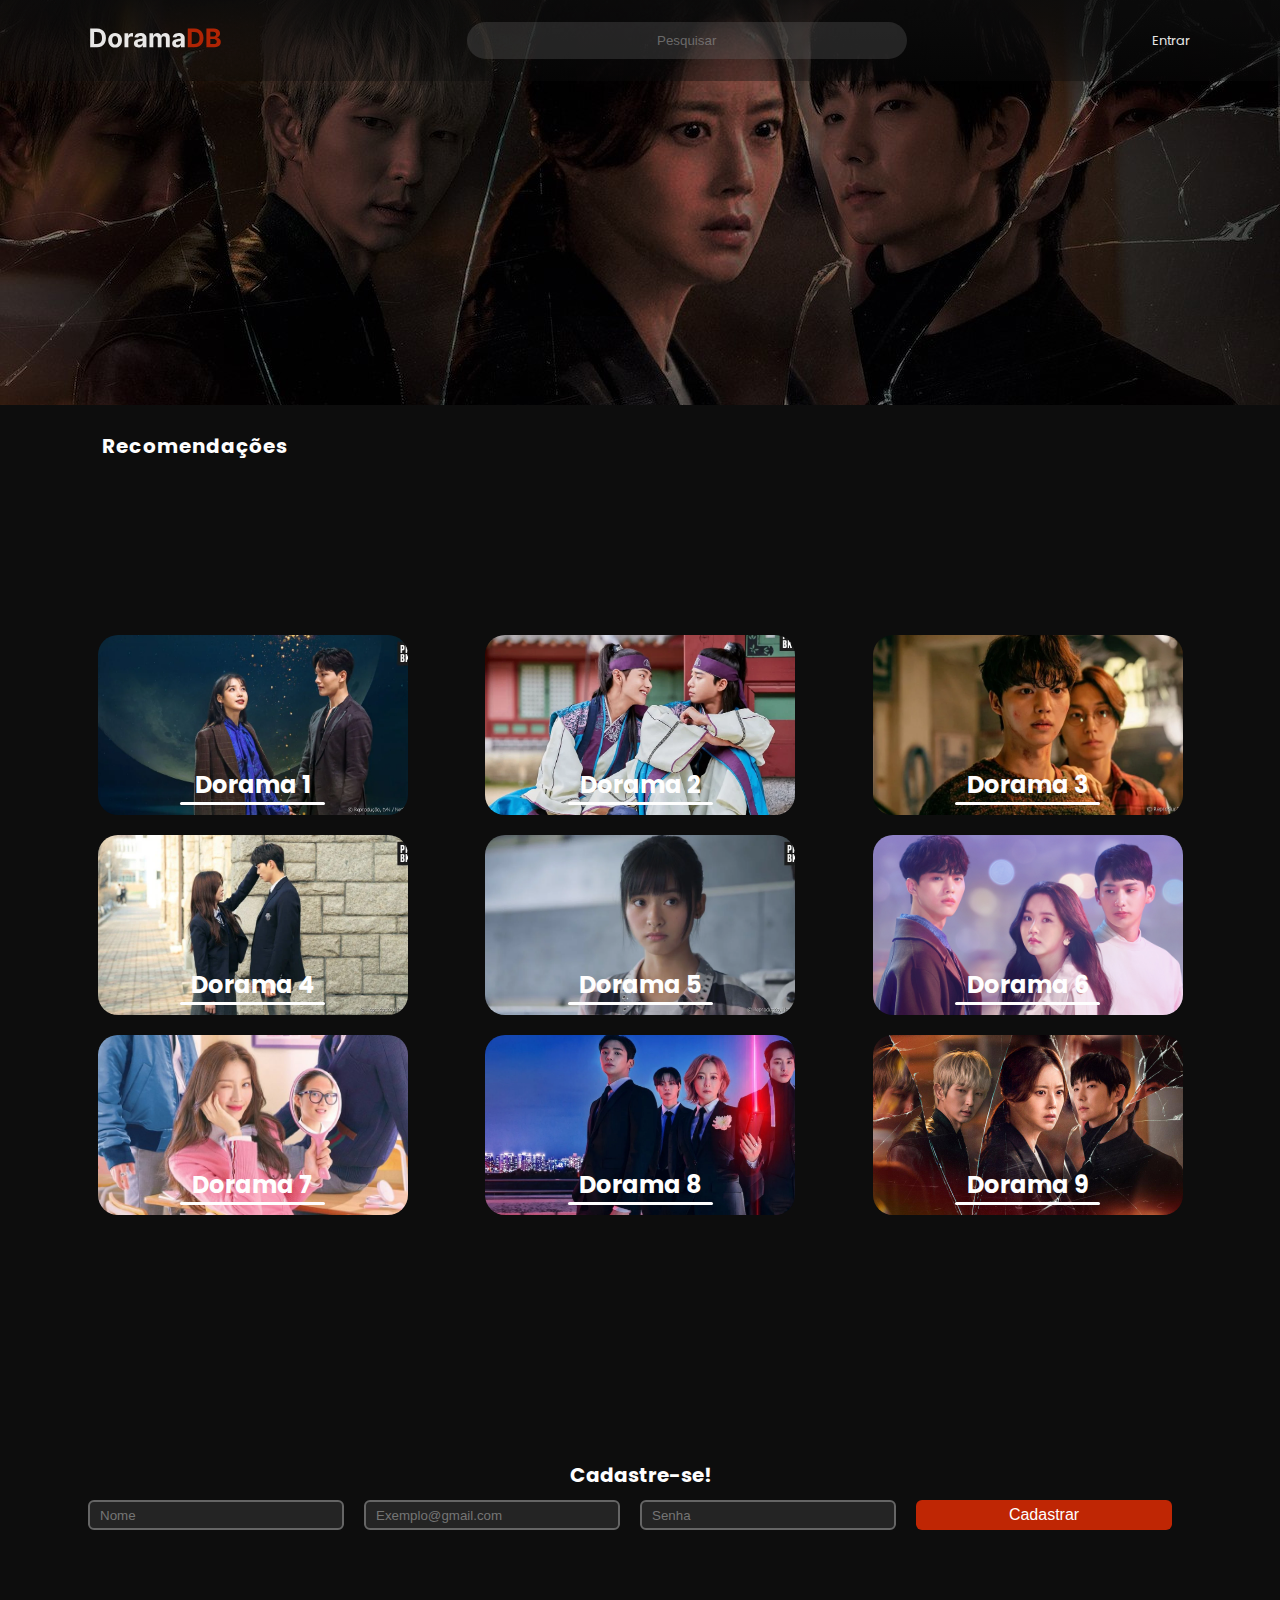
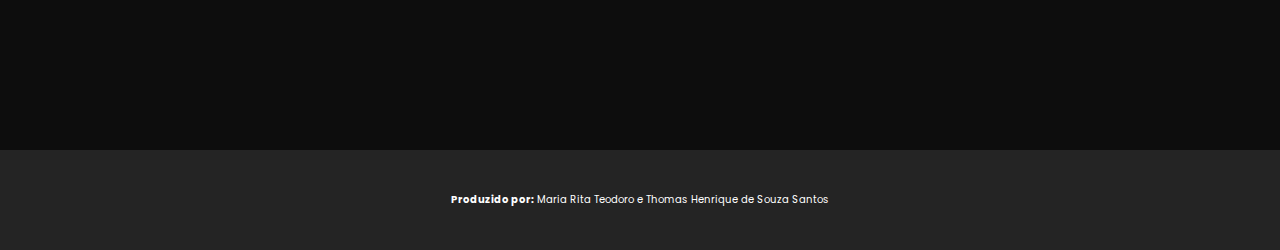
<file: pages/index.html>
<!DOCTYPE html>
<html lang="pt-br">
<head>
    <meta charset="UTF-8">
    <meta http-equiv="X-UA-Compatible" content="IE=edge">
    <meta name="viewport" content="width=device-width, initial-scale=1.0">

    <link rel="stylesheet" href="../styles/basics.css">
    <link rel="stylesheet" href="../styles/indexstyle.css">

    <title>Dorama</title>
</head>
<body>
    <section class="sect1">
        <header class="header">
            <nav class="navbar">
                <div class="logo">
                    <img height="20" src="../assets/svg/DoramaDB.svg" alt="doramaDB.svg">
                </div>
                <input type="text" class="searchbar" id="searchbar" placeholder="Pesquisar">
                <div class="login">
                    <a href="#signup" id="login-button">Entrar</a>
                </div>
            </nav>
            <div class="headerimg"></div>
        </header>
        <div class="main">
            <div class="recommendation-area">
                <div class="recommendation-text">Recomendações</div>
                <div class="videos-grid">
                    <div class="lines">
                        <div class="line line1">
                            <div class="card" id="l1c1">
                                <h2 class="dorama-name">Dorama 1</h2>
                                <div class="dorama-desc">Lorem ipsum dolor sit amet consectetur adipisicing elit. Nemo excepturi ipsum, repellendus est voluptatibus voluptatem impedit exercitationem in quam!</div>
                                <span class="bar"></span>
                            </div>
                            <div class="card" id="l1c2">
                                <h2 class="dorama-name">Dorama 2</h2>
                                <div class="dorama-desc">Lorem ipsum dolor sit amet consectetur adipisicing elit. Nemo excepturi ipsum, repellendus est voluptatibus voluptatem impedit exercitationem in quam!</div>
                                <span class="bar"></span>
                            </div>
                            <div class="card" id="l1c3">
                                <h2 class="dorama-name">Dorama 3</h2>
                                <div class="dorama-desc">Lorem ipsum dolor sit amet consectetur adipisicing elit. Nemo excepturi ipsum, repellendus est voluptatibus voluptatem impedit exercitationem in quam!</div>
                                <span class="bar"></span>
                            </div>
                        </div>
                        
                        <div class="line line2">
                            <div class="card" id="l2c1">
                                <h2 class="dorama-name">Dorama 4</h2>
                                <div class="dorama-desc">Lorem ipsum dolor sit amet consectetur adipisicing elit. Nemo excepturi ipsum, repellendus est voluptatibus voluptatem impedit exercitationem in quam!</div>
                                <span class="bar"></span>
                            </div>
                            <div class="card" id="l2c2">
                                <h2 class="dorama-name">Dorama 5</h2>
                                <div class="dorama-desc">Lorem ipsum dolor sit amet consectetur adipisicing elit. Nemo excepturi ipsum, repellendus est voluptatibus voluptatem impedit exercitationem in quam!</div>
                                <span class="bar"></span>
                            </div>
                            <div class="card" id="l2c3">
                                <h2 class="dorama-name">Dorama 6</h2>
                                <div class="dorama-desc">Lorem ipsum dolor sit amet consectetur adipisicing elit. Nemo excepturi ipsum, repellendus est voluptatibus voluptatem impedit exercitationem in quam!</div>
                                <span class="bar"></span>
                            </div>
                        </div>
    
                        <div class="line line3">
                            <div class="card" id="l3c1">
                                <h2 class="dorama-name">Dorama 7</h2>
                                <div class="dorama-desc">Lorem ipsum dolor sit amet consectetur adipisicing elit. Nemo excepturi ipsum, repellendus est voluptatibus voluptatem impedit exercitationem in quam!</div>
                                <span class="bar"></span>
                            </div>
                            <div class="card"
                            id="l3c2">
                                <h2 class="dorama-name">Dorama 8</h2>
                                <div class="dorama-desc">Lorem ipsum dolor sit amet consectetur adipisicing elit. Nemo excepturi ipsum, repellendus est voluptatibus voluptatem impedit exercitationem in quam!</div>
                                <span class="bar"></span>
                            </div>
                            <div class="card"
                            id="l3c3">
                                <h2 class="dorama-name">Dorama 9</h2>
                                <div class="dorama-desc">Lorem ipsum dolor sit amet consectetur adipisicing elit. Nemo excepturi ipsum, repellendus est voluptatibus voluptatem impedit exercitationem in quam!</div>
                                <span class="bar"></span>
                            </div>
                        </div>
                    </div>
                </div>
            </div>
        </div>
    </section>
    <section class="sect2">
        <div class="block">
            <form class="form">
                <h2 id="signup">Cadastre-se!</h2>
                <div class="inputs">
                    <input class="input" type="text" placeholder="Nome">
                    <input class="input" type="text" placeholder="Exemplo@gmail.com">
                    <input class="input" type="password" placeholder="Senha">
                    <button id="btn">Cadastrar</button>
                </div>
            </form>
        </div>
    </section>
    <section class="sect3">
        <p><strong>Produzido por:</strong> Maria Rita Teodoro e Thomas Henrique de Souza Santos</p>
    </section>
</body>
</html>
</file>
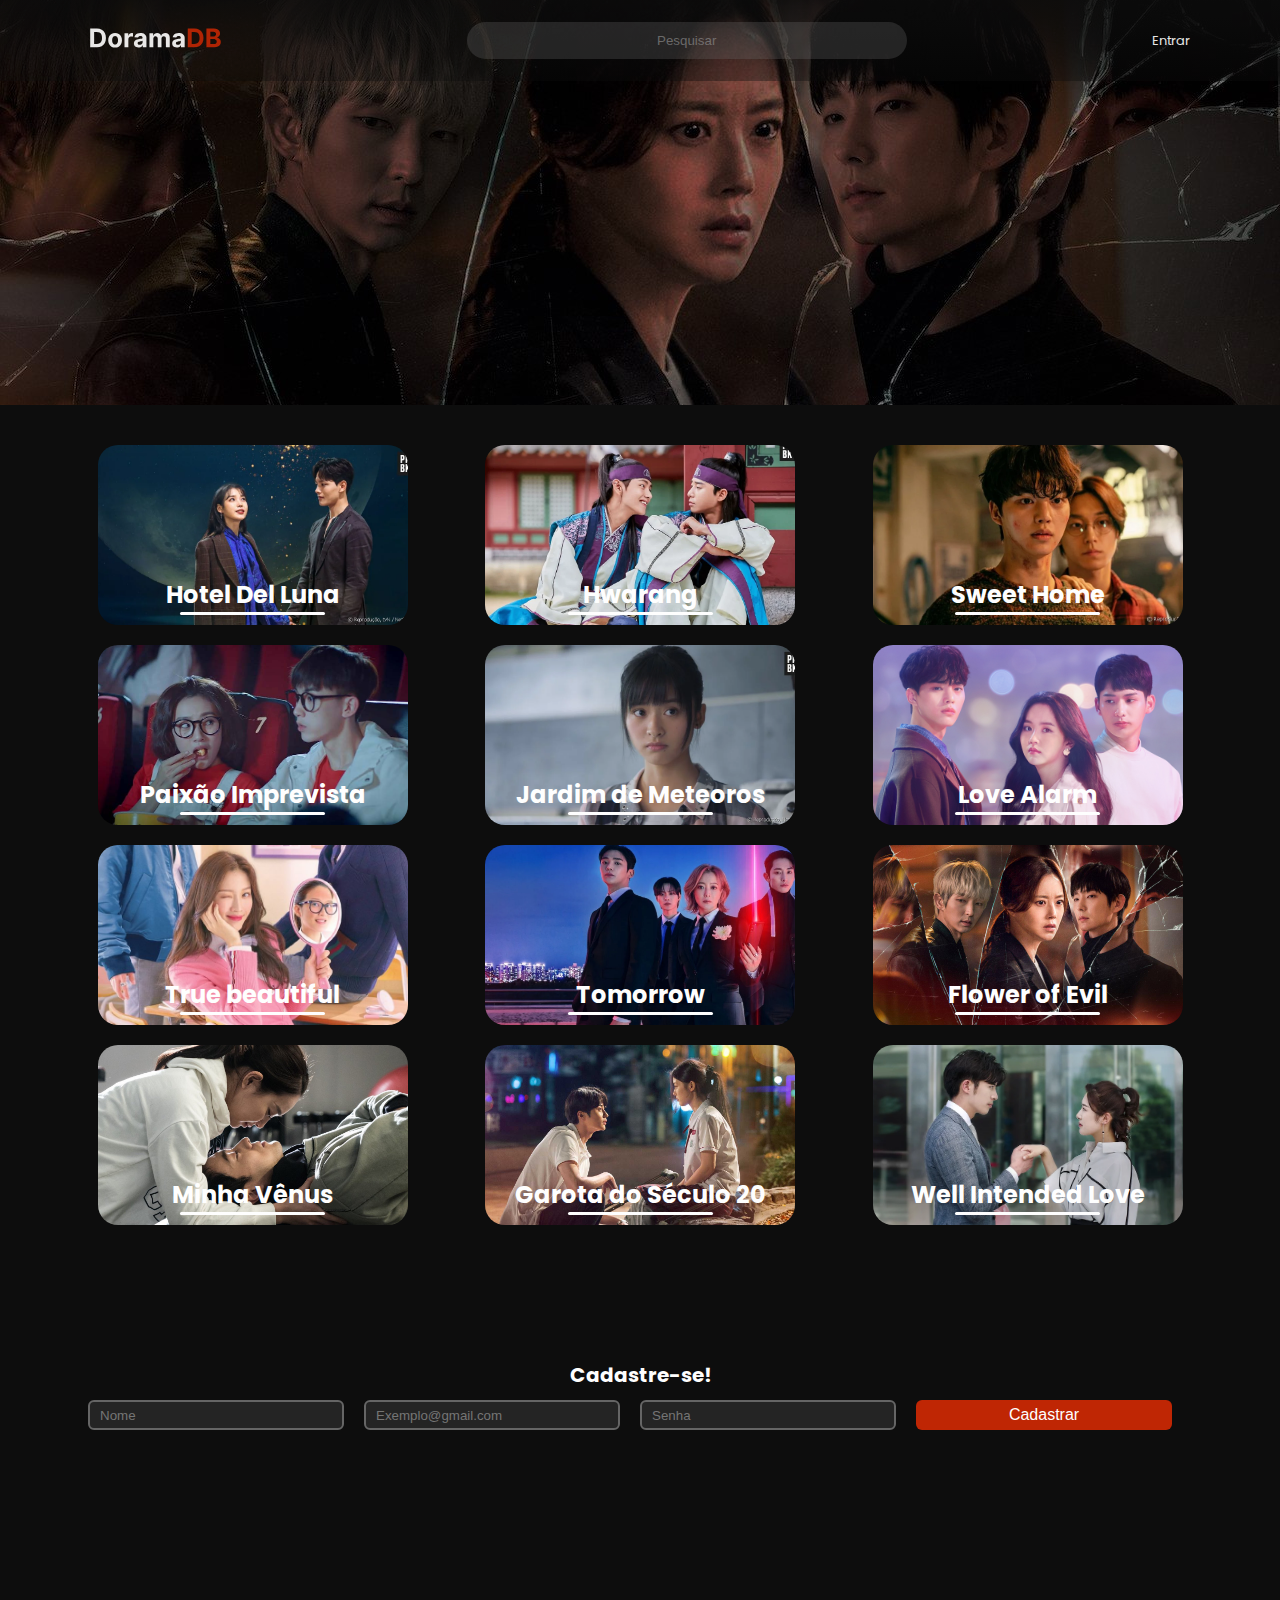
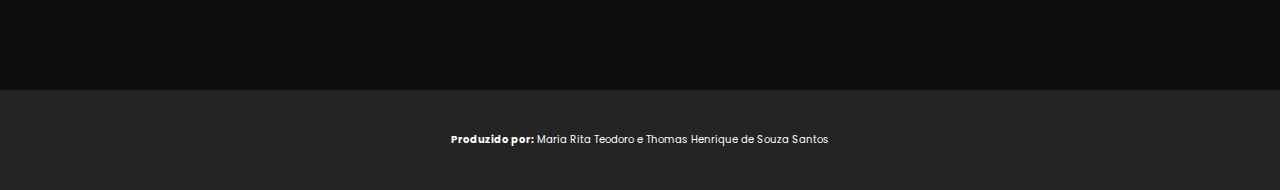
<file: Doram-master/pages/index.html>
<!DOCTYPE html>
<html lang="pt-br">
<head>
    <meta charset="UTF-8">
    <meta http-equiv="X-UA-Compatible" content="IE=edge">
    <meta name="viewport" content="width=device-width, initial-scale=1.0">

    <link rel="stylesheet" href="../styles/basics.css">
    <link rel="stylesheet" href="../styles/indexstyle.css">

    <title>Dorama</title>
</head>
<body>
    <section class="sect1">
        <header class="header">
            <nav class="navbar">
                <div class="logo">
                    <img height="20" src="../assets/svg/DoramaDB.svg" alt="doramaDB.svg">
                </div>
                <input type="text" class="searchbar" id="searchbar" placeholder="Pesquisar">
                <div class="login">
                    <a href="#signup" id="login-button">Entrar</a>
                </div>
            </nav>
            <div class="headerimg"></div>
        </header>
        <div class="main">
            <div class="recommendation-area">
                <div class="recommendation-text">Recomendações</div>
                <div class="videos-grid">
                    <div class="lines">
                        <div class="line line1">
                            <div class="card" id="l1c1">
                                <h2 class="dorama-name">Hotel Del Luna</h2>
                                <div class="dorama-desc">Convidado para gerenciar um hotel para almas penadas, ele acaba conhecendo a antiga proprietária do lugar e seu mundo sobrenatural.</div>
                                <span class="bar"></span>
                            </div>
                            <div class="card" id="l1c2">
                                <h2 class="dorama-name">Hwarang</h2>
                                <div class="dorama-desc">No período dos Três Reinos na Coreia, um grupo de jovens guerreiros discípulos das artes marciais e dos valores morais encontra amor e amizade em Silla.</div>
                                <span class="bar"></span>
                            </div>
                            <div class="card" id="l1c3">
                                <h2 class="dorama-name">Sweet Home</h2>
                                <div class="dorama-desc">Quando humanos viram monstros selvagens e espalham o terror, um jovem atormentado e seus vizinhos lutam para sobreviver sem perder a humanidade.</div>
                                <span class="bar"></span>
                            </div>
                        </div>
                        
                        <div class="line line2">
                            <div class="card" id="l2c1">
                                <h2 class="dorama-name">Paixão Imprevista</h2>
                                <div class="dorama-desc">Uma jovem vai contra os desejos de sua família rica e se passa por uma estudante comum da universidade, onde cruza o caminho de um cantor pop.</div>
                                <span class="bar"></span>
                            </div>
                            <div class="card" id="l2c2">
                                <h2 class="dorama-name">Jardim de Meteoros</h2>
                                <div class="dorama-desc">Dong Shancai entra na universidade dos seus sonhos determinada a se destacar. Lá, ela se depara com a panelinha dos alunos de elite e descobre o amor.</div>
                                <span class="bar"></span>
                            </div>
                            <div class="card" id="l2c3">
                                <h2 class="dorama-name">Love Alarm</h2>
                                <div class="dorama-desc">Em um mundo em que um aplicativo avisa seus usuários se alguém por perto gosta deles, Kim Jojo descobre o amor e encara as adversidades da vida.</div>
                                <span class="bar"></span>
                            </div>
                        </div>
    
                        <div class="line line3">
                            <div class="card" id="l3c1">
                                <h2 class="dorama-name">True beautiful</h2>
                                <div class="dorama-desc">Lim Ju-gyeong se torna muito popular na escola depois que seu canal de maquiagem na internet vira um sucesso.</div>
                                <span class="bar"></span>
                            </div>
                            <div class="card"
                            id="l3c2">
                                <h2 class="dorama-name">Tomorrow</h2>
                                <div class="dorama-desc">Depois se tornar meio humano e meio espírito por acidente, um jovem entra para uma equipe de anjos da morte para realizar missões especiais.</div>
                                <span class="bar"></span>
                            </div>
                            <div class="card"
                            id="l3c3">
                                <h2 class="dorama-name">Flower of Evil</h2>
                                <div class="dorama-desc">Ele tem um passado complicado, mas mantém a pose de marido perfeito. Até que a esposa detetive começa a investigar uma série de assassinatos.</div>
                                <span class="bar"></span>
                            </div>
                        </div>
                        <div class="line line4">
                            <div class="card"
                            id="l4c1">
                                <h2 class="dorama-name">Minha Vênus</h2>
                                <div class="dorama-desc">Abandonada pelo namorado de 15 anos por ganhar peso, uma advogada recebe ajuda de um personal trainer para entrar em forma e mudar sua vida.</div>
                                <span class="bar"></span>
                            </div>
                            <div class="card"
                            id="l4c2">
                                <h2 class="dorama-name">Garota do Século 20</h2>
                                <div class="dorama-desc">O ano é 1999 e uma adolescente começa a monitorar o garoto pelo qual a melhor amiga está apaixonada. Tudo vai bem até que um outro amor começa a dar as caras.!</div>
                                <span class="bar"></span>
                            </div>
                            <div class="card"
                            id="l4c3">
                                <h2 class="dorama-name">Well Intended Love</h2>
                                <div class="dorama-desc">Para garantir a medula óssea que pode salvar sua vida, uma atriz faz um pacto com um jovem executivo, sem saber que amor e segredos podem atrapalhar os seus planos.</div>
                                <span class="bar"></span>
                            </div>
                        </div>
                    </div>
                </div>
            </div>
        </div>
    </section>
    <section class="sect2">
        <div class="block">
            <form class="form" method="get" action="http://localhost:5000/cadastro.php">
                <h2 id="signup">Cadastre-se!</h2>
                <div class="inputs">
                    <input class="input" type="text" id="nome" name="nome" placeholder="Nome" required>
                    <input class="input" type="email" id="email" name="email" placeholder="Exemplo@gmail.com" required>
                    <input class="input" type="password" id="senha" name="senha" placeholder="Senha" required>
                    <button class="botao btn" type="submit"  onclick="verifica()">Cadastrar</button>
                </div>
            </form>
        </div>
    </section>
    <section class="sect3">
        <p><strong>Produzido por:</strong> Maria Rita Teodoro e Thomas Henrique de Souza Santos</p>
    </section>
</body>
</html>
</file>
<file: styles/basics.css>
@import url('https://fonts.googleapis.com/css2?family=Poppins:wght@400;500;600;700&display=swap');


* {
    box-sizing: border-box;
    margin: 0;
    padding: 0;
    list-style: none;
    text-decoration: none;
}

html {
    font-size: 62.5%;
    font-family: 'Poppins', sans-serif;
    scroll-behavior: smooth;

    --Preto: #0D0D0D;
    --Vermelho: #BF2604;
    --Branco: #FEFEFE;
    --CinzaClaro: #656565;
    --CinzaEscuro: #242424;
}
</file>
<file: styles/indexstyle.css>
body {
    width: 100vw;
    height: 100vh;
    overflow-x: hidden;

    background-color: var(--Preto);
    color: var(--Branco);
}

.sect1 {
    /* border: 1px solid red; */
    width: 100%;
    height: 150vh;
}

.navbar {
    /* border: 1px solid red; */
    width: 100%;
    height: 20%;
    background: linear-gradient(180deg, var(--Preto) -11.68%, rgba(13, 13, 13, 0) 182.71%);
    opacity: 0.9;

    display: flex;
    align-items: center;
    justify-content: space-between;
    flex-direction: row;

    padding: 0 7%;
}

.searchbar {
    width: 40%;
    height: 3.7rem;
    border-radius: 3.1rem;
    padding: 1rem 3.8rem;
    background-color: rgba(101, 101, 101, 0.35);
    color: var(--Branco);
    outline: none;
    border: none;
}

.searchbar::-webkit-input-placeholder {
    text-align: center;
}


#login-button {
    color: var(--Branco);
    font-size: 1.3rem;
}

.header {
    /* border: 1px solid red; */
    width: 100%;
    height: 30%;

    background-image: url(../assets/Images/droama10.2.jpg);
    background-repeat: no-repeat;
    background-size: cover;
    background-position-y: -10rem;
}

.main {
    width: 100%;
    height: 100%;

    /* border: 1px solid blue; */
}

    .recommendation-area {
        width: 100%;
        height: 100%;
        color: var(--Branco);

        display: flex;
        flex-direction: column;
        text-align: left;
        /* border: 1px solid red */
    }
        .recommendation-text {
            font-size: 2rem;
            font-weight: 700;
            letter-spacing: 0.1rem;
            width: 20rem;
            /* border: 1px solid red; */
            margin: 2% 8%;
        }
        .videos-grid {
            width: 100vw;
            height: 65%;
            /* border: 1px solid green; */

            display: flex;
            justify-content: center;
            align-items: center;

        }
            .lines {
                width: 100%;
                height: 100%;
                display: flex;
                flex-direction: column;
                justify-content: center;
                align-items: center;

                padding: 2rem;
            }
                .line {
                    width: 100%;
                    display: flex;
                    flex-direction: row;
                    justify-content: space-evenly;
                    align-items: center;
                    margin: 1rem;
                }
                    .card {
                        width: 25%;
                        height: 18rem;
                        aspect-ratio: 16/9;
                        border-radius: 2rem;

                        display: flex;
                        flex-direction: column;
                        justify-content: end;
                        align-items: center;
                        text-align: center;
                        padding: 1rem;

                        pointer-events: none;
                        overflow: hidden;
                        
                    }
                    .card:active {
                        transition: all 300ms;
                        filter:brightness(0.8);
                        color: white;
                    }
                        .dorama-name {
                            font-size: 2.4rem;
                            pointer-events: auto;
                        }
                        .dorama-name:active + .dorama-desc{
                            display: block; 
                        }
                        .dorama-desc {
                            font-size: 1.4rem;
                            display: none;
                        }
                        .bar {
                            width: 50%;
                            height: .3rem;
                            border-radius: 10rem;
                            text-align: center;
                            background-color: var(--Branco);
                        }
                        .bar:active {
                            background-color: red;
                        }

#l1c1 {
    background-image: url(../assets/Images/doama1.webp);
    background-size: cover;
    background-position: center;
} 
#l1c2 {
    background-image: url(../assets/Images/dorama2.webp);
    background-size: cover;
    background-position: center;
}
#l1c3 {
    background-image: url(../assets/Images/dorama3.webp);
    background-size: cover;
    background-position: center;
}

#l2c1 {
    background-image: url(../assets/Images/dorama4.webp);
    background-size: cover;
    background-position: center;
}
#l2c2 {
    background-image: url(../assets/Images/dorama5.webp);
    background-size: cover;
    background-position: center;
}
#l2c3 {
    background-image: url(../assets/Images/dorama6.png);
    background-size: cover;
    background-position: center;
}

#l3c1 {
    background-image: url(../assets/Images/dorama7.jpeg);
    background-size: cover;
    background-position: center;
}
#l3c2 {
    background-image: url(../assets/Images/dorama8.webp);
    background-size: cover;
    background-position: center;
}
#l3c3 {
    background-image: url(../assets/Images/droama10.jpg);
    background-size: cover;
    background-position: center;
}


.sect2 {
    width: 100%;
    height: 10vh;
    margin-top: 10rem;

    display: flex;
    align-content: center;
    justify-content: center;
    
    color: var(--Branco);
}

    .block {
        width: 100%;
        
        display: flex;
        align-items: center;
        justify-content: center;
    }

        .form {
            width: 100%;
            display: flex;
            align-items: center;
            justify-content: center;
            flex-direction: column;
            text-align: center;
        }
            #signup {
                font-size: 2rem;
                width: 80%;
                margin-bottom: 1rem;
            }
            .inputs {
                width: 100%;
                display: flex;
                align-items: center;
                justify-content: center;
            }
                .input {
                    width: 20%;
                    height: 3rem;
                    padding: 1rem;
                    color: var(--Branco);
                    margin-right: 2rem;
                    background-color: var(--CinzaEscuro);
                    border: 2px solid var(--CinzaClaro);
                    outline: none;
                    border-radius: .6rem;
                }
                #btn {
                    width: 20%;
                    height: 3rem;
                    padding: 1rem;
                    color: var(--Branco);
                    margin-right: 2rem;
                    background-color: var(--Vermelho);
                    border: none;
                    outline: none;
                    border-radius: .6rem;
                    font-size: 1.6rem;
                    font-weight: 500;
                    text-align: center;
                    display: flex;
                    justify-content: center;
                    align-items: center;
                    cursor: pointer;
                }

.sect3 {
    width: 100%;
    height: 10vh;
    margin-top: 5rem;
    
    position: relative;
    bottom: -16rem;

    display: flex;
    justify-content: center;
    align-items: center;
    font-size: 1rem;

    padding: 5rem;

    background-color: var(--CinzaEscuro);
}

@media (max-width: 600px)
{
    .recommendation-text {
        font-size: 1rem;
        margin: 2rem 0 -2% 4rem;
    }
    .card {
        height: 16rem;
    }
    .dorama-name {
        font-size: 0.8rem;
    }
    .dorama-desc {
        font-size: 0.6rem;
    }
    .header {
        height: 25%;
        background-position: center;
     }
    .logo  > img{
        height: 1rem;
    }
    .searchbar {
        height: 10%;
        padding: 1rem;
        font-size: .7rem;
    }
    #login-button {
        font-size: 1rem;
        margin-right: 1rem;
    }
    .sect2 {
        margin-top: 3rem;
    }
    #signup {
        position: relative;
        left: -1rem;
    }
    .inputs {
        width: 100%;
        display: flex;
        align-items: center;
        justify-content: center;
        flex-direction: column;
    }
    .input, #btn {
        width: 70%;
        margin-top: 1.5rem;
    }
    .sect3 {
        margin-top: 10rem;
    }
}
</file>
<file: Doram-master/styles/basics.css>
@import url('https://fonts.googleapis.com/css2?family=Poppins:wght@400;500;600;700&display=swap');


* {
    box-sizing: border-box;
    margin: 0;
    padding: 0;
    list-style: none;
    text-decoration: none;
}

html {
    font-size: 62.5%;
    font-family: 'Poppins', sans-serif;
    scroll-behavior: smooth;

    --Preto: #0D0D0D;
    --Vermelho: #BF2604;
    --Branco: #FEFEFE;
    --CinzaClaro: #656565;
    --CinzaEscuro: #242424;
}
</file>
<file: Doram-master/styles/indexstyle.css>
body {
    width: 100vw;
    height: 100vh;
    overflow-x: hidden;

    background-color: var(--Preto);
    color: var(--Branco);
}

.sect1 {
    /* border: 1px solid red; */
    width: 100%;
    height: 150vh;
}

.navbar {
    /* border: 1px solid red; */
    width: 100%;
    height: 20%;
    background: linear-gradient(180deg, var(--Preto) -11.68%, rgba(13, 13, 13, 0) 182.71%);
    opacity: 0.9;

    display: flex;
    align-items: center;
    justify-content: space-between;
    flex-direction: row;

    padding: 0 7%;
}

.searchbar {
    width: 40%;
    height: 3.7rem;
    border-radius: 3.1rem;
    padding: 1rem 3.8rem;
    background-color: rgba(101, 101, 101, 0.35);
    color: var(--Branco);
    outline: none;
    border: none;
}

.searchbar::-webkit-input-placeholder {
    text-align: center;
}


#login-button {
    color: var(--Branco);
    font-size: 1.3rem;
}

.header {
    /* border: 1px solid red; */
    width: 100%;
    height: 30%;

    background-image: url(../assets/Images/droama10.2.jpg);
    background-repeat: no-repeat;
    background-size: cover;
    background-position-y: -10rem;
}

.main {
    width: 100%;
    height: 100%;

    /* border: 1px solid blue; */
}

    .recommendation-area {
        width: 100%;
        height: 100%;
        color: var(--Branco);

        display: flex;
        flex-direction: column;
        text-align: left;
        /* border: 1px solid red */
    }
        .recommendation-text {
            font-size: 2rem;
            font-weight: 700;
            letter-spacing: 0.1rem;
            width: 20rem;
            /* border: 1px solid red; */
            margin: 4% 8% -7%;
        }
        .videos-grid {
            width: 100vw;
            height: 65%;
            /* border: 1px solid green; */

            display: flex;
            justify-content: center;
            align-items: center;

        }
            .lines {
                width: 100%;
                height: 100%;
                display: flex;
                flex-direction: column;
                justify-content: center;
                align-items: center;

                padding: 2rem;
            }
                .line {
                    width: 100%;
                    display: flex;
                    flex-direction: row;
                    justify-content: space-evenly;
                    align-items: center;
                    margin: 1rem;
                }
                    .card {
                        width: 25%;
                        height: 18rem;
                        aspect-ratio: 16/9;
                        border-radius: 2rem;

                        display: flex;
                        flex-direction: column;
                        justify-content: end;
                        align-items: center;
                        text-align: center;
                        padding: 1rem;

                        pointer-events: none;
                        overflow: hidden;
                        
                    }
                    .card:active {
                        transition: all 300ms;
                        filter:brightness(0.8);
                        color: white;
                    }
                        .dorama-name {
                            font-size: 2.4rem;
                            pointer-events: auto;
                        }
                        .dorama-name:active + .dorama-desc{
                            display: block; 
                        }
                        .dorama-desc {
                            font-size: 1.4rem;
                            display: none;
                        }
                        .bar {
                            width: 50%;
                            height: .3rem;
                            border-radius: 10rem;
                            text-align: center;
                            background-color: var(--Branco);
                        }
                        .bar:active {
                            background-color: red;
                        }

#l1c1 {
    background-image: url(../assets/Images/doama1.webp);
    background-size: cover;
    background-position: center;
} 
#l1c2 {
    background-image: url(../assets/Images/dorama2.webp);
    background-size: cover;
    background-position: center;
}
#l1c3 {
    background-image: url(../assets/Images/dorama3.webp);
    background-size: cover;
    background-position: center;
}

#l2c1 {
    background-image: url(../assets/Images/e0555ac04ae46b60531d0f74a723839a.jpg);
    background-size: cover;
    background-position: center;
}
#l2c2 {
    background-image: url(../assets/Images/dorama5.webp);
    background-size: cover;
    background-position: center;
}
#l2c3 {
    background-image: url(../assets/Images/dorama6.png);
    background-size: cover;
    background-position: center;
}

#l3c1 {
    background-image: url(../assets/Images/dorama7.jpeg);
    background-size: cover;
    background-position: center;
}
#l3c2 {
    background-image: url(../assets/Images/dorama8.webp);
    background-size: cover;
    background-position: center;
}
#l3c3 {
    background-image: url(../assets/Images/droama10.jpg);
    background-size: cover;
    background-position: center;
}

#l4c1 {
    background-image: url(../assets/Images/minhavenus.jpg);
    background-size: cover;
    background-position: center;
}

#l4c2 {
    background-image: url(../assets/Images/garotasec21.jpg);
    background-size: cover;
    background-position: center;
}

#l4c3 {
    background-image: url(../assets/Images/well.webp);
    background-size: cover;
    background-position: center;
}


.sect2 {
    width: 100%;
    height: 10vh;

    display: flex;
    align-content: center;
    justify-content: center;
    
    color: var(--Branco);
}

    .block {
        width: 100%;
        
        display: flex;
        align-items: center;
        justify-content: center;
    }

        .form {
            width: 100%;
            display: flex;
            align-items: center;
            justify-content: center;
            flex-direction: column;
            text-align: center;
        }
            #signup {
                font-size: 2rem;
                width: 80%;
                margin-bottom: 1rem;
            }
            .inputs {
                width: 100%;
                display: flex;
                align-items: center;
                justify-content: center;
            }
                .input {
                    width: 20%;
                    height: 3rem;
                    padding: 1rem;
                    color: var(--Branco);
                    margin-right: 2rem;
                    background-color: var(--CinzaEscuro);
                    border: 2px solid var(--CinzaClaro);
                    outline: none;
                    border-radius: .6rem;
                }
                .btn {
                    width: 20%;
                    height: 3rem;
                    padding: 1rem;
                    color: var(--Branco);
                    margin-right: 2rem;
                    background-color: var(--Vermelho);
                    border: none;
                    outline: none;
                    border-radius: .6rem;
                    font-size: 1.6rem;
                    font-weight: 500;
                    text-align: center;
                    display: flex;
                    justify-content: center;
                    align-items: center;
                    cursor: pointer;
                }

.sect3 {
    width: 100%;
    height: 10vh;
    margin-top: 5rem;
    
    position: relative;
    bottom: -20rem;

    display: flex;
    justify-content: center;
    align-items: center;
    font-size: 1rem;

    padding: 5rem;

    background-color: var(--CinzaEscuro);
}

@media (max-width: 600px)
{
    .recommendation-text {
        font-size: 1rem;
        margin: 2rem 0 -30% 4rem;
    }
    .card {
        height: 16rem;
    }
    .dorama-name {
        font-size: 0.8rem;
    }
    .dorama-desc {
        font-size: 0.6rem;
    }
    .header {
        height: 25%;
        background-position: center;
     }
    .logo  > img{
        height: 1rem;
    }
    .searchbar {
        height: 10%;
        padding: 1rem;
        font-size: .7rem;
    }
    #login-button {
        font-size: 1rem;
        margin-right: 1rem;
    }
    .sect2 {
        margin-top: -20rem;
    }
    #signup {
        position: relative;
        left: -1rem;
    }
    .inputs {
        width: 100%;
        display: flex;
        align-items: center;
        justify-content: center;
        flex-direction: column;
    }
    .input, #btn {
        width: 70%;
        margin-top: 1.5rem;
    }
    .sect3 {
        margin-bottom: 0rem;
    }
}
</file>
